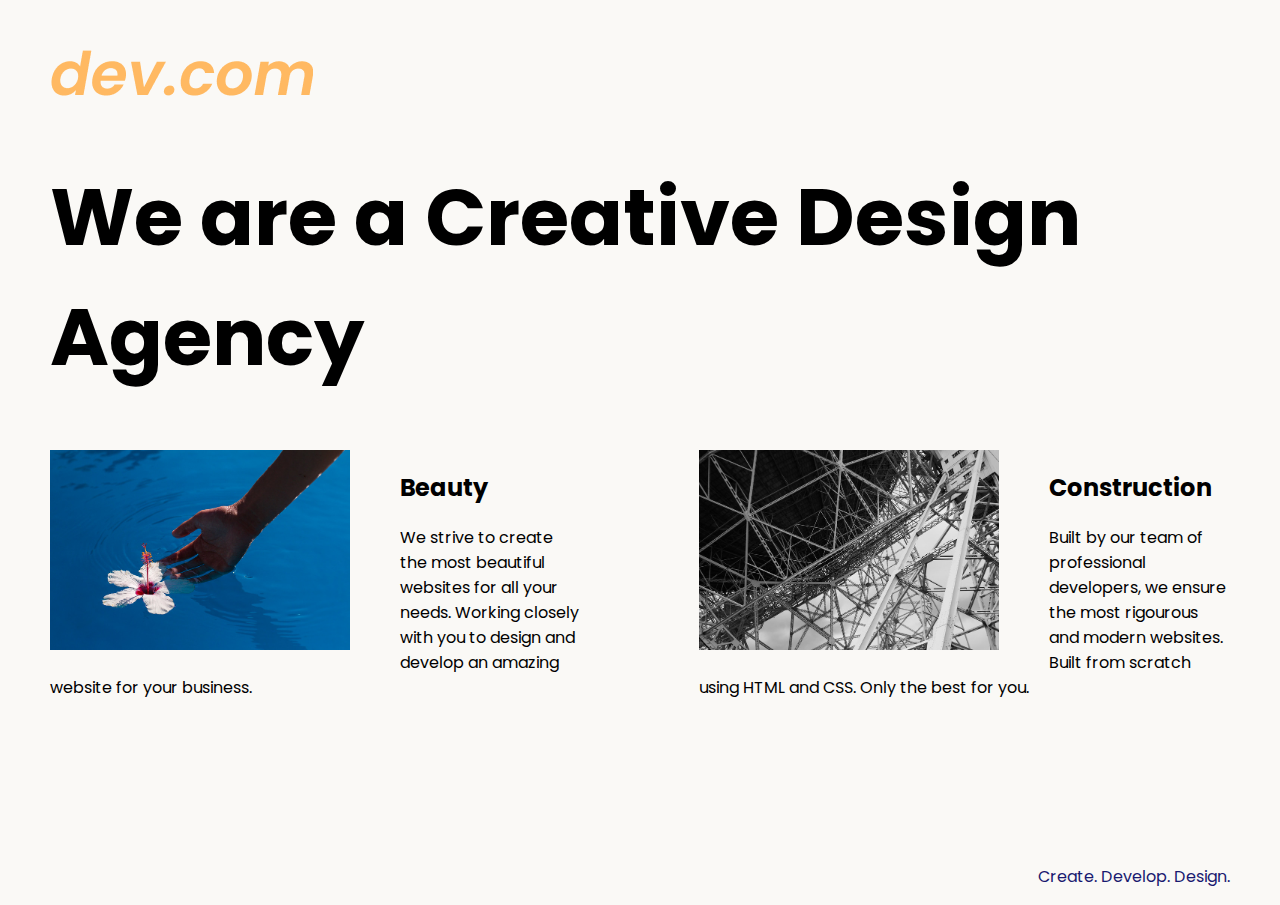
<file: 1_HTML_Basic/index.html>
<!DOCTYPE html>
<html lang="en">

<head>
  <meta charset="UTF-8">
  <meta name="viewport" content="width=device-width, initial-scale=1.0">
  <title>Agency</title>
  <link rel="stylesheet" href="./style.css">
  <link rel="preconnect" href="https://fonts.googleapis.com">
  <link rel="preconnect" href="https://fonts.gstatic.com" crossorigin>
  <link href="https://fonts.googleapis.com/css2?family=Poppins:wght@400;700&display=swap" rel="stylesheet">
</head>

<body>
  <div class="main">
    <img class="logo" src="./assets/images/logo.png" alt="logo">
    <h1>We are a Creative Design Agency</h1>
    <div class="left card"><img class="tile-image" src="./assets/images/beautiful.jpg" alt="hand and flower in water">
      <h2 class="card-title">Beauty</h2>
      <p class="card-text">We strive to create the most beautiful websites for all your needs. Working closely with you
        to
        design and
        develop an amazing website for your business.</p>
    </div>

    <div class="right card"><img class="tile-image" src="./assets/images/construction.jpg" alt="metal structure">
      <h2 class="card-title">Construction</h2>
      <p>Built by our team of professional developers, we ensure the most rigourous and modern websites. Built from
        scratch using HTML and CSS. Only the best for you.</p>
    </div>

  </div>
  <footer>
    <p>Create. Develop. Design.</p>
  </footer>
</body>

</html>
</file>
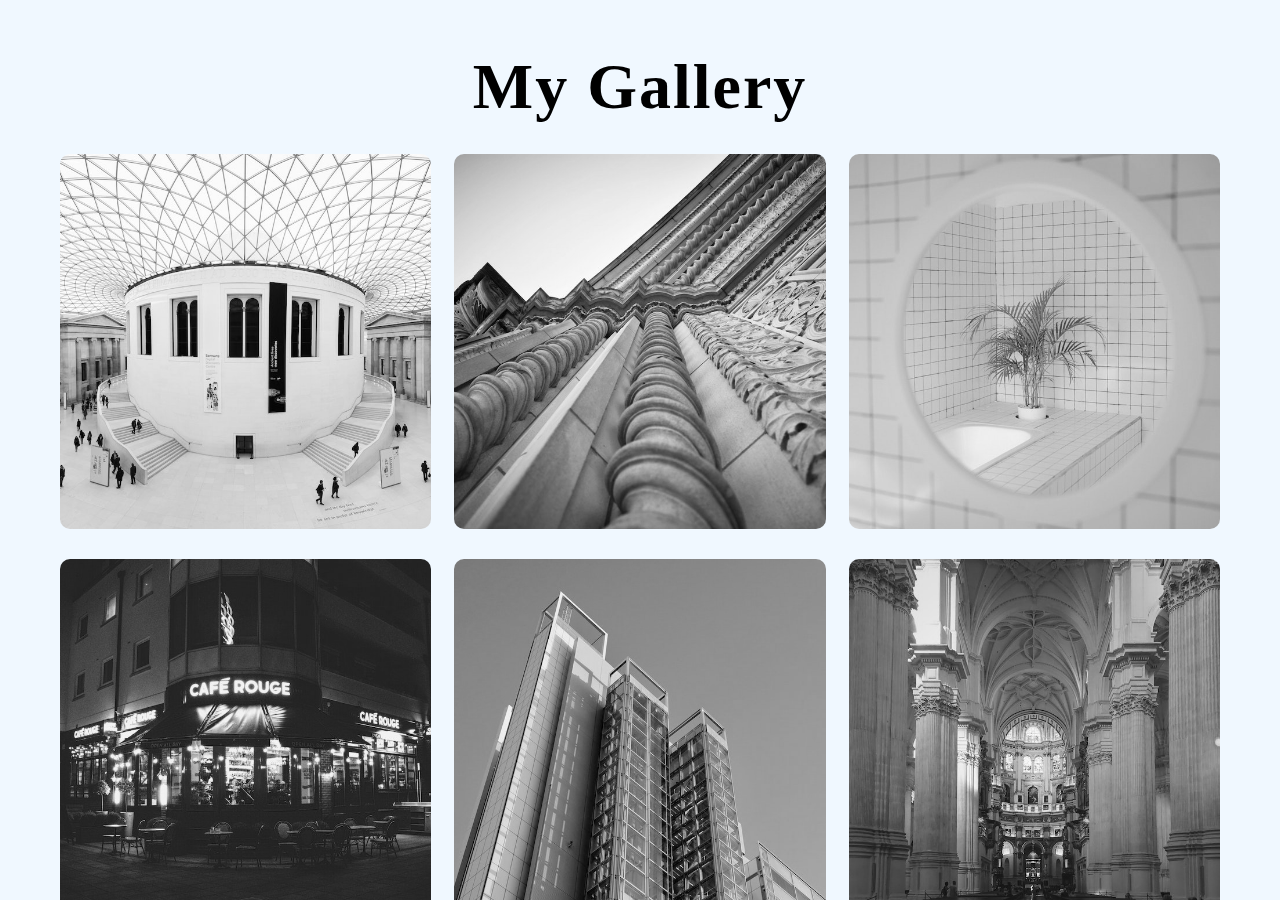
<file: CSS_Hover_Flex/index.html>
<!DOCTYPE html>
<html lang="en">
<head>
    <meta charset="UTF-8">
    <meta name="viewport" content="width=device-width, initial-scale=1.0">
    <title>Gallery</title>
    <link rel="stylesheet" href="style.css">
</head>
<body>
    <div id="wrapper">
        <div class="container">
            <h1>My Gallery</h1>
            <div class="gallery">
                <figure class="card">
                    <img src="images/image1.jpg" alt="">
                    <figcaption>Image1</figcaption>
                </figure>
                <figure class="card">
                    <img src="images/image2.jpg" alt="">
                    <figcaption>Image2</figcaption>
                </figure>
                <figure class="card">
                    <img src="images/image3.jpg" alt="">
                    <figcaption>Image3</figcaption>
                </figure>
                <figure class="card">
                    <img src="images/image4.jpg" alt="">
                    <figcaption>Image4</figcaption>
                </figure>
                <figure class="card">
                    <img src="images/image5.jpg" alt="">
                    <figcaption>Image5</figcaption>
                </figure>
                <figure class="card">
                    <img src="images/image6.jpg" alt="">
                    <figcaption>Image6</figcaption>
                </figure>
                <figure class="card">
                    <img src="images/image7.jpg" alt="">
                    <figcaption>Image7</figcaption>
                </figure>
                <figure class="card">
                    <img src="images/image8.jpg" alt="">
                    <figcaption>Image8</figcaption>
                </figure>
                <figure class="card">
                    <img src="images/image9.jpg" alt="">
                    <figcaption>Image9</figcaption>
                </figure>
                <figure class="card">
                    <img src="images/image10.jpg" alt="">
                    <figcaption>Image10</figcaption>
                </figure>
                <figure class="card">
                    <img src="images/image11.jpg" alt="">
                    <figcaption>Image11</figcaption>
                </figure>
                <figure class="card">
                    <img src="images/image12.jpg" alt="">
                    <figcaption>Image12</figcaption>
                </figure>
                <figure class="card">
                    <img src="images/image13.jpg" alt="">
                    <figcaption>Image13</figcaption>
                </figure>
                <figure class="card">
                    <img src="images/image14.jpg" alt="">
                    <figcaption>Image14</figcaption>
                </figure>
                <figure class="card">
                    <img src="images/image15.jpg" alt="">
                    <figcaption>Image15</figcaption>
                </figure>


            </div> 
        </div>
    </div>
</body>
</html>
</file>
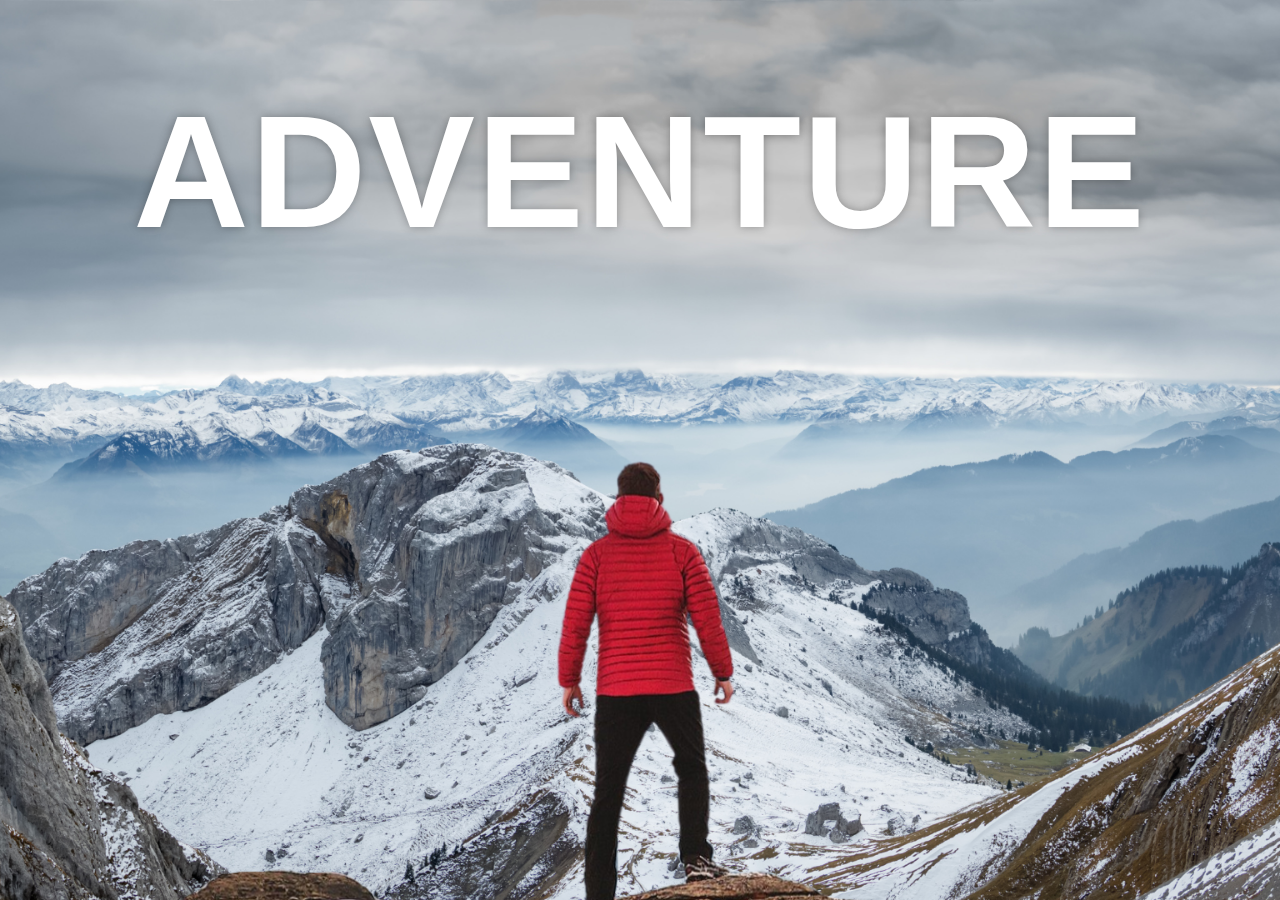
<file: CSS_ParralexEffect/index.html>
<!DOCTYPE html>
<html lang="en">
<head>
    <meta charset="UTF-8">
    <meta name="viewport" content="width=device-width, initial-scale=1.0">
    <title>ParallexEffect</title>
    <link rel="stylesheet" href="style.css">
</head>
<body>
    <div id="wrapper">
        <div class="conatiner">
            <img class="background" src="./images/backgroundnew.png" alt="">
            <img class="foreground" src="./images/foreground (1).png" alt="">
            <h1>ADVENTURE</h1>
        </div>
    
    <section>
        <h2 class="secheading">Adventure Time!</h2>
         <p class="text">
            Lorem ipsum dolor sit amet consectetur, adipisicing elit. Qui necessitatibus commodi alias? Veritatis, eligendi nisi. Amet exercitationem, recusandae dolore corrupti laborum aperiam repellendus natus voluptatem quam atque aliquam beatae. Odit deserunt nisi optio eveniet? Aliquam possimus molestiae, ullam illum accusamus autem accusantium! Voluptate laboriosam eum saepe ex veritatis est? Numquam eaque autem labore provident dolorum, velit omnis mollitia eos adipisci!
         
         <br><br>
         
            Lorem, ipsum dolor sit amet consectetur adipisicing elit. Ad, itaque hic tempore rem eveniet sed repudiandae molestiae magnam aut quod consequatur, harum, totam beatae fugiat ipsam? Explicabo, blanditiis quod similique fugiat fugit ea expedita deleniti doloribus, delectus perferendis, tempore amet maiores libero sapiente voluptatem reprehenderit? Illum alias commodi cupiditate corporis mollitia ab quaerat, ipsum est excepturi vitae a sunt optio.
         </p>

         <div class="bg bg1">
            <h2 class="desc">BIKING</h2>
         </div>
         <p class="text">
            Lorem ipsum dolor sit amet consectetur, adipisicing elit. Qui necessitatibus commodi alias? Veritatis, eligendi nisi. Amet exercitationem, recusandae dolore corrupti laborum aperiam repellendus natus voluptatem quam atque aliquam beatae. Odit deserunt nisi optio eveniet? Aliquam possimus molestiae, ullam illum accusamus autem accusantium! Voluptate laboriosam eum saepe ex veritatis est? Numquam eaque autem labore provident dolorum, velit omnis mollitia eos adipisci!
         
         <br><br>
         
            Lorem, ipsum dolor sit amet consectetur adipisicing elit. Ad, itaque hic tempore rem eveniet sed repudiandae molestiae magnam aut quod consequatur, harum, totam beatae fugiat ipsam? Explicabo, blanditiis quod similique fugiat fugit ea expedita deleniti doloribus, delectus perferendis, tempore amet maiores libero sapiente voluptatem reprehenderit? Illum alias commodi cupiditate corporis mollitia ab quaerat, ipsum est excepturi vitae a sunt optio.
         </p>

         <div class="bg bg2">
            <h2 class="desc">PARA GLIDING</h2>
         </div>
         <p class="text">
            Lorem ipsum dolor sit amet consectetur, adipisicing elit. Qui necessitatibus commodi alias? Veritatis, eligendi nisi. Amet exercitationem, recusandae dolore corrupti laborum aperiam repellendus natus voluptatem quam atque aliquam beatae. Odit deserunt nisi optio eveniet? Aliquam possimus molestiae, ullam illum accusamus autem accusantium! Voluptate laboriosam eum saepe ex veritatis est? Numquam eaque autem labore provident dolorum, velit omnis mollitia eos adipisci!
         
         <br><br>
         
            Lorem, ipsum dolor sit amet consectetur adipisicing elit. Ad, itaque hic tempore rem eveniet sed repudiandae molestiae magnam aut quod consequatur, harum, totam beatae fugiat ipsam? Explicabo, blanditiis quod similique fugiat fugit ea expedita deleniti doloribus, delectus perferendis, tempore amet maiores libero sapiente voluptatem reprehenderit? Illum alias commodi cupiditate corporis mollitia ab quaerat, ipsum est excepturi vitae a sunt optio.
         </p>

         <div class="bg bg3">
            <h2 class="desc">SURFING</h2>
         </div>
         <p class="text">
            Lorem ipsum dolor sit amet consectetur, adipisicing elit. Qui necessitatibus commodi alias? Veritatis, eligendi nisi. Amet exercitationem, recusandae dolore corrupti laborum aperiam repellendus natus voluptatem quam atque aliquam beatae. Odit deserunt nisi optio eveniet? Aliquam possimus molestiae, ullam illum accusamus autem accusantium! Voluptate laboriosam eum saepe ex veritatis est? Numquam eaque autem labore provident dolorum, velit omnis mollitia eos adipisci!
         
         <br><br>
         
            Lorem, ipsum dolor sit amet consectetur adipisicing elit. Ad, itaque hic tempore rem eveniet sed repudiandae molestiae magnam aut quod consequatur, harum, totam beatae fugiat ipsam? Explicabo, blanditiis quod similique fugiat fugit ea expedita deleniti doloribus, delectus perferendis, tempore amet maiores libero sapiente voluptatem reprehenderit? Illum alias commodi cupiditate corporis mollitia ab quaerat, ipsum est excepturi vitae a sunt optio.
         </p>

    </section>
    </div>
</body>
</html>
</file>
<file: 1_HTML_Basic/style.css>
body {
  font-family: "Poppins", sans-serif;
  margin: 50px 50px 0 50px;
  background-color: #faf9f6;
  display: flex;
  flex-direction: column;
  min-height: 95vh;
}
.main {
  flex: 1;
}

h1 {
  font-size: 5rem;
}

footer {
  text-align: right;
  color: midnightblue;
}

.tile-image {
  height: 200px;
  float: left;
  margin-right: 50px;
}

.card {
  width: 45%;
}

.left {
  float: left;
}

.right {
  float: right;
}

.creative {
  color: midnightblue;
}

@media (max-width: 680px) {
  .logo {
    width: 100px;
  }

  h1 {
    font-size: 5rem;
    text-align: left;
    display: block;
    margin-right: 50px;
  }

  .card {
    width: 100%;
    display: block;
    margin-bottom: 30px;
    text-align: justify;
  }

  .card img {
    margin-bottom: 10px;
    width: 100%;
    display: inline;
    object-fit: cover;
  }
}
</file>
<file: CSS_Hover_Flex/style.css>
*{
    margin: 0;
    padding: 0;
    box-sizing: border-box;
    background-color: aliceblue;
}
#wrapper{
    height: 100vh;
    overflow-x: hidden;
    overflow-y: auto;

}
.container{
    height: 100vh;
    width: 1200px;
    margin: 0 auto;
    padding: 20px;
}
h1{
    margin-bottom: 50px;
    margin-top: 30px;
    text-align: center;
    margin-bottom: 20px;
    font-size: 4rem;
    letter-spacing: 2px;
}
.gallery{
    display: flex;
    flex-wrap: wrap;
    justify-content: space-between;
}
.card{
    width: 32%;
    position: relative;
    margin-top: 10px;
    margin-bottom: 20px;
    border-radius: 10px;
    overflow: hidden;
   
}
.card img{
    width: 100%;
   filter:grayscale(100%);
   box-shadow: 0 0 20px #333;
   height: 100%;
}
.card:hover{
    transform: scale(1.03);
    transition: 0.5s;
    filter: drop-shadow(0 0 10px #333);
   
}
.card:hover img{
    filter: grayscale(0%);
}
.card figcaption{
    position: absolute;
    bottom: 0;
    left: 0;
    padding: 25px;
    width: 100%;
    height: 20%;
    font-size: 20px;
    font-weight: 500px;
    color: #fff;
    opacity: 0;
    /* border-radius: 0 0 10px 10px; */
    background: linear-gradient(0deg,rgba(0,0,0,0.5),rgba(255,255,255,0)100%);
     transition: 0.5s;

}
.card:hover figcaption{
    opacity: 1;
    transform: scale(1.03);
}
</file>
<file: CSS_ParralexEffect/style.css>
*{
    margin: 0;
    padding: 0;
    box-sizing: border-box;
}
#wrapper{
    height: 100vh;
    overflow-x: hidden;
    overflow-y: auto;
    perspective: 10px;
}
.conatiner{
   
    display: flex;
    position: relative;
    justify-content: center;
    align-items: center;
     height: 100%;
    transform-style: preserve-3d;
    z-index: -1;
}
.background{
    transform: translateZ(-50px)scale(5);
}
.foreground{
    transform: translateZ(-20px)scale(3);
}
.background, .foreground{
    position: absolute;
    /* height: 100%;
    width: 100%; */
    z-index: -1;
    
}
h1{
    font-family: "Gill Sans", sans-serif;;
    position: absolute;
    top: 5rem;
    color: white;
    font-size: 10rem;
    letter-spacing: 2px;
    text-shadow: 0 0 10px rgba(0,0,0,0.3);
   
     align-self: center;
} 
section{
    background-color: rgb(45,45,45);
    color: white;
    padding: 5rem 0;
}
.secheading{
    font-size: 5rem;
    padding: 0 10rem;
}
.text{
    font-size: 1.5rem;
    padding: 0 10rem;
    margin: 5rem 0;
}
.desc{
    position: absolute;
    background-color: white;
    font-size: 3.5rem;
    color: black;
    padding: 0.5rem 2.5rem;
    top: 50%;
    left: 40%;
    transform: translateX(-20%) translateY(-20%);
}
.bg{
    position: relative;
    width: 100%;
    background-attachment: fixed;
    background-position: center;
    background-size: cover;
    height: 500px;

}
.bg1{
     background-image: url(images/sport-1.jpg);
}
.bg2{
    background-image: url(images/sport-2.jpg);
}
.bg3{
    background-image: url(images/sport-3.jpg);
}
</file>
